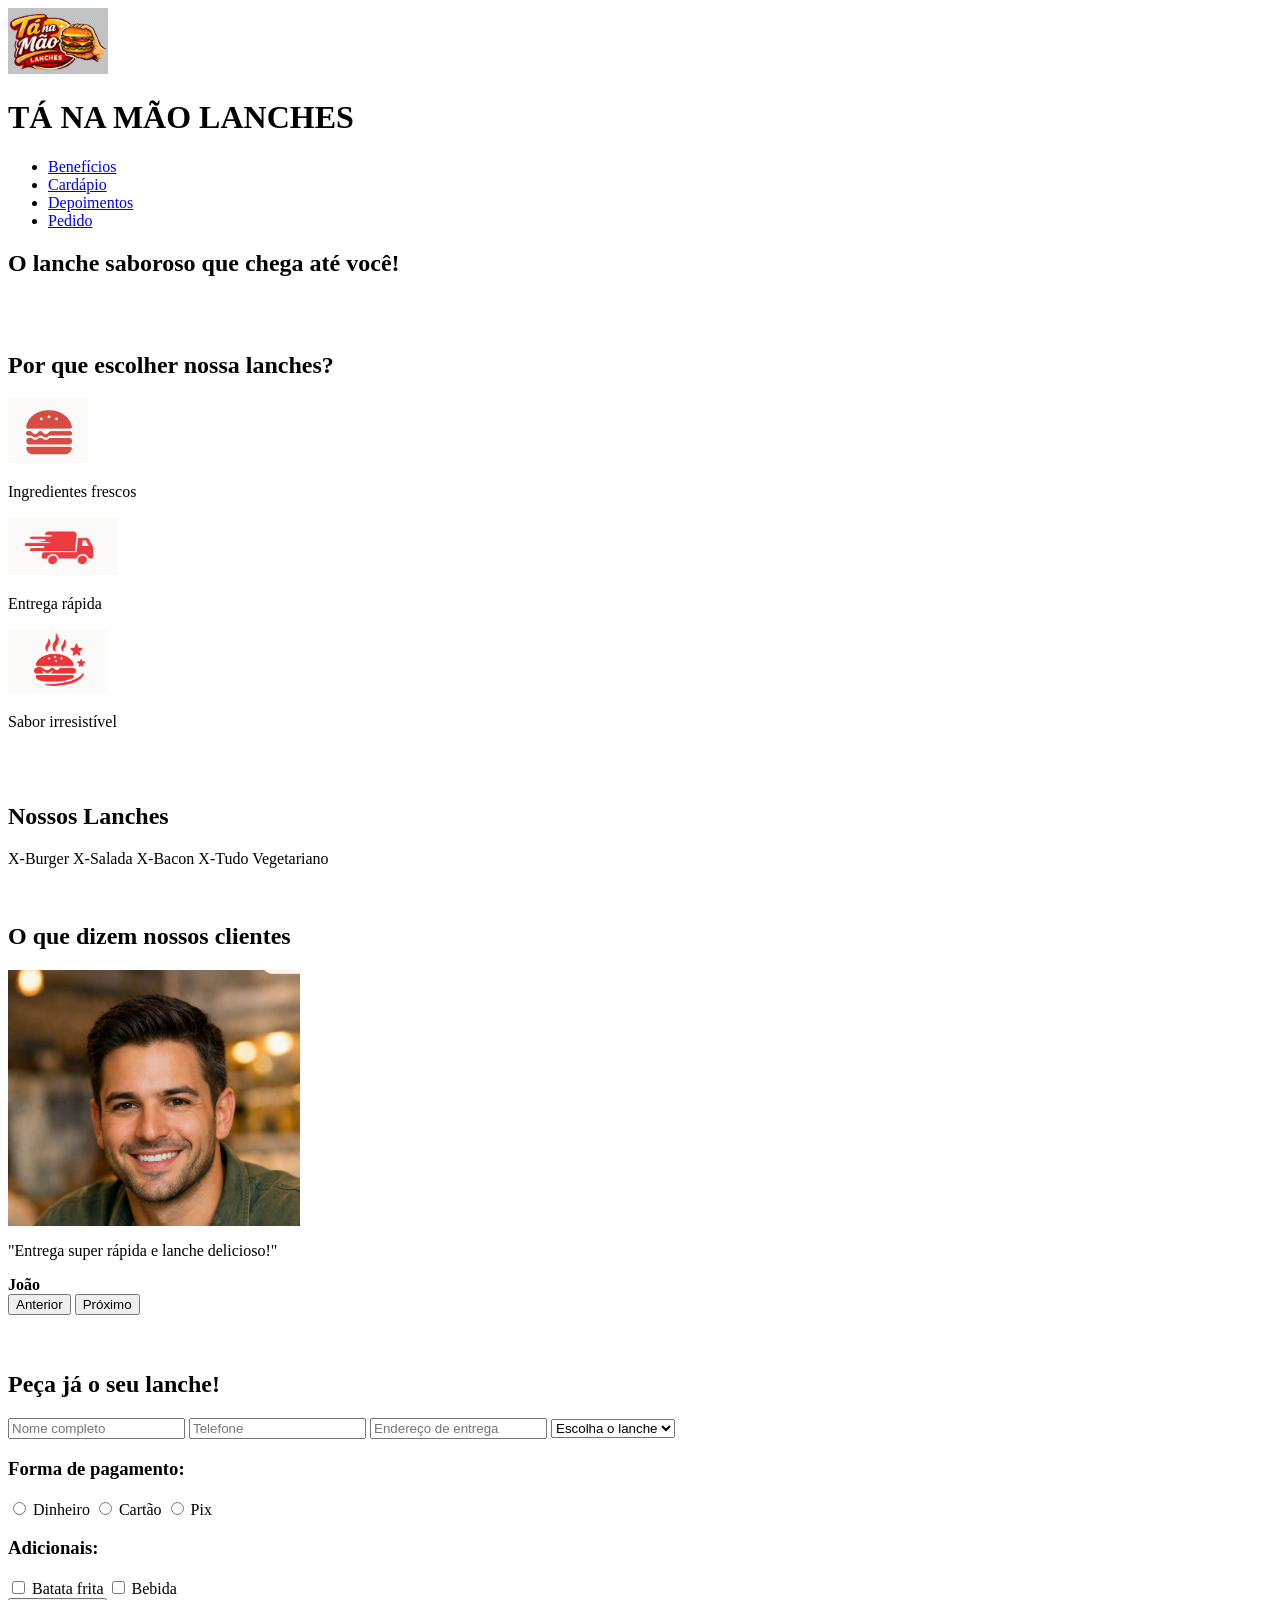
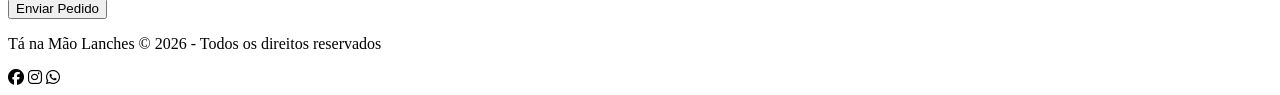
<file: index.html>
<!DOCTYPE html>
<html lang="pt-br">

<head>
    <meta charset="UTF-8">
    <meta name="viewport" content="width=device-width, initial-scale=1.0">
    <title>Tá na Mão Lanches</title>
    <link rel="stylesheet" href="style.css/style.css">
    <link rel="stylesheet" href="https://cdnjs.cloudflare.com/ajax/libs/font-awesome/6.4.0/css/all.min.css">
    <script src="js/carrossel.js" defer></script>
    <script src="js/validacao.js" defer></script>
</head>

<body>

    <!-- Header fixo -->
    <header>
        <div class="logo">
            <img src="assets/img/logo.png" alt="Logo Tá na Mão Lanches"width="100" height="auto">
        </div>
        <div class="logo">
            <h1>TÁ NA MÃO LANCHES</h1>
        </div>
        
        <nav>
            <ul>
                <li><a href="#beneficios">Benefícios</a></li>
                <li><a href="#cardapio">Cardápio</a></li>
                <li><a href="#depoimentos">Depoimentos</a></li>
                <li><a href="#formulario">Pedido</a></li>
            </ul>
        </nav>
    </header>

    <!-- Hero Section -->
    <section class="hero">
        <h2>O lanche saboroso que chega até você!</h2>
    </section>

    <!-- Benefícios -->
    <section id="beneficios" class="beneficios">
        <br>
        <br>
        <h2>Por que escolher nossa lanches?</h2>
        <div class="cards">
            <div class="card"><img src="assets/img/desenho.png"width="80" height="auto">
                <p>Ingredientes frescos</p>
            </div>
            <div class="card"><img src="assets/img/entrega.png"width="110" height="auto">
                <p>Entrega rápida</p>
            </div>
            <div class="card"><img src="assets/img/Sabor.png"width="100" height="auto">
                <p>Sabor irresistível</p>
            </div>
        </div>
    </section>

    <!-- Cardápio -->
    <section id="cardapio" class="cardapio">
        <br>
        <br>
        <h2>Nossos Lanches</h2>
        <div class="tags">
            <span>X-Burger</span>
            <span>X-Salada</span>
            <span>X-Bacon</span>
            <span>X-Tudo</span>
            <span>Vegetariano</span>
        </div>
    </section>

    <!-- Depoimentos -->
    <section id="depoimentos" class="depoimentos">
        <br>
        <br>
        <h2>O que dizem nossos clientes</h2>
        <div class="cliente">
            <img src="assets/img/joao.png" alt="Cliente João">
            <p>"Entrega super rápida e lanche delicioso!"</p>
            <strong>João</strong>
            <img src="assets/img/maria.png" alt="Cliente Maria">
            <p>"Os lanches chegam quentinhos e com muito sabor. Recomendo demais!"</p>
            <strong>Maria</strong>
            <img src="assets/img/pedro.png" alt="Cliente Pedro">
            <p>"Virou meu lugar favorito para pedir lanche."</p>
            <strong>Pedro</strong>
            <img src="assets/img/ana.png" alt="Cliente Ana">
            <p>"O hambúrguer é delicioso e os ingredientes são frescos."</p>
            <strong>Ana</strong>
            <img src="assets/img/gustavo.png" alt="Cliente Gustavo">
            <p>"Preço justo, qualidade excelente e entrega pontual."</p>
            <strong>Gustavo</strong>
        </div>
        <div class="botoes">
            <button>Anterior</button>
            <button>Próximo</button>
        </div>
    </section>

    <!-- Formulário -->
<section id="formulario" class="formulario">
  <br><br>
  <h2>Peça já o seu lanche!</h2>

  <form id="pedidoForm" action="obrigado.html" method="post">
    <input type="text" name="nome" placeholder="Nome completo" required>
    <input type="tel" name="telefone" placeholder="Telefone" required>
    <input type="text" name="endereco" placeholder="Endereço de entrega" required>

    <select name="lanche" required>
      <option value="">Escolha o lanche</option>
      <option value="X-Burger">X-Burger</option>
      <option value="X-Salada">X-Salada</option>
      <option value="X-Bacon">X-Bacon</option>
      <option value="X-Tudo">X-Tudo</option>
      <option value="Vegetariano">Vegetariano</option>
    </select>

    <div class="pagamento">
      <h3>Forma de pagamento:</h3>
      <div class="opcoes-pagamento">
        <label><input type="radio" name="pagamento" value="Dinheiro" required> Dinheiro</label>
        <label><input type="radio" name="pagamento" value="Cartão"> Cartão</label>
        <label><input type="radio" name="pagamento" value="Pix"> Pix</label>
      </div>
      
    <div class="adicionais">
      <h3>Adicionais:</h3>
      <div class="opcoes-adicionais">
        <label><input type="checkbox" name="batata"> Batata frita</label>
        <label><input type="checkbox" name="bebida"> Bebida</label>
      </div>
    </div>

    <div>
      <button type="submit">Enviar Pedido</button>
    </div>
  </form>
</section>

    <!-- Footer -->
    <footer>
        <p>Tá na Mão Lanches © 2026 - Todos os direitos reservados</p>
        <div class="social">
            <i class="fab fa-facebook"></i>
            <i class="fab fa-instagram"></i>
            <i class="fab fa-whatsapp"></i>
        </div>
    </footer>

</body>

</html>
</file>
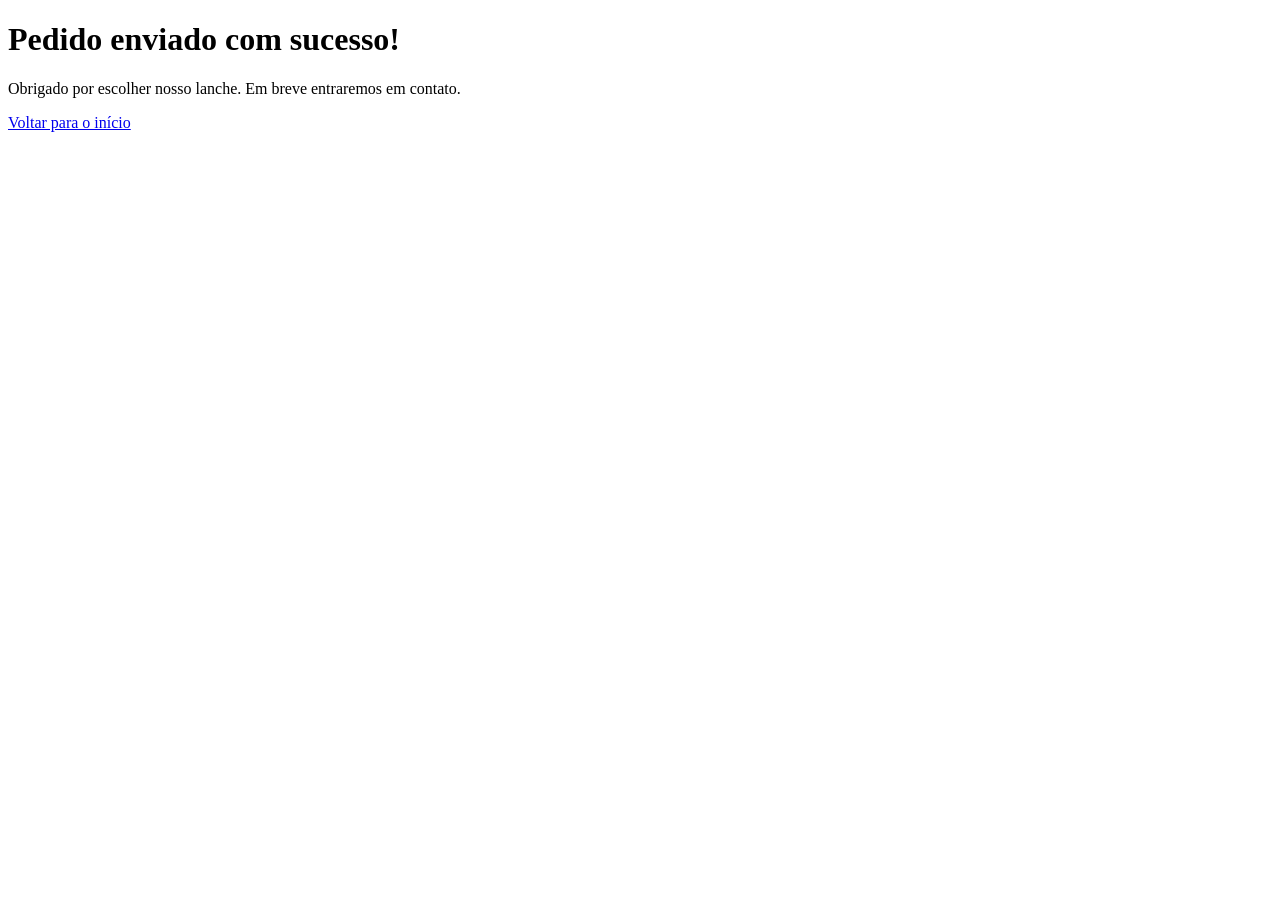
<file: obrigado.html>
<!DOCTYPE html>
<html lang="pt-BR">
<head>
  <meta charset="UTF-8">
  <meta name="viewport" content="width=device-width, initial-scale=1.0">
  <title>Obrigado!</title>
  <link rel="stylesheet" href="style.css/style.css">

<body>
  <body class="pagina-obrigado">
  <h1>Pedido enviado com sucesso!</h1>
  <p>Obrigado por escolher nosso lanche. Em breve entraremos em contato.</p>
    <a href="index.html">Voltar para o início</a>
</body>
</html>
</file>
<file: style.css/style.css>

</file>
